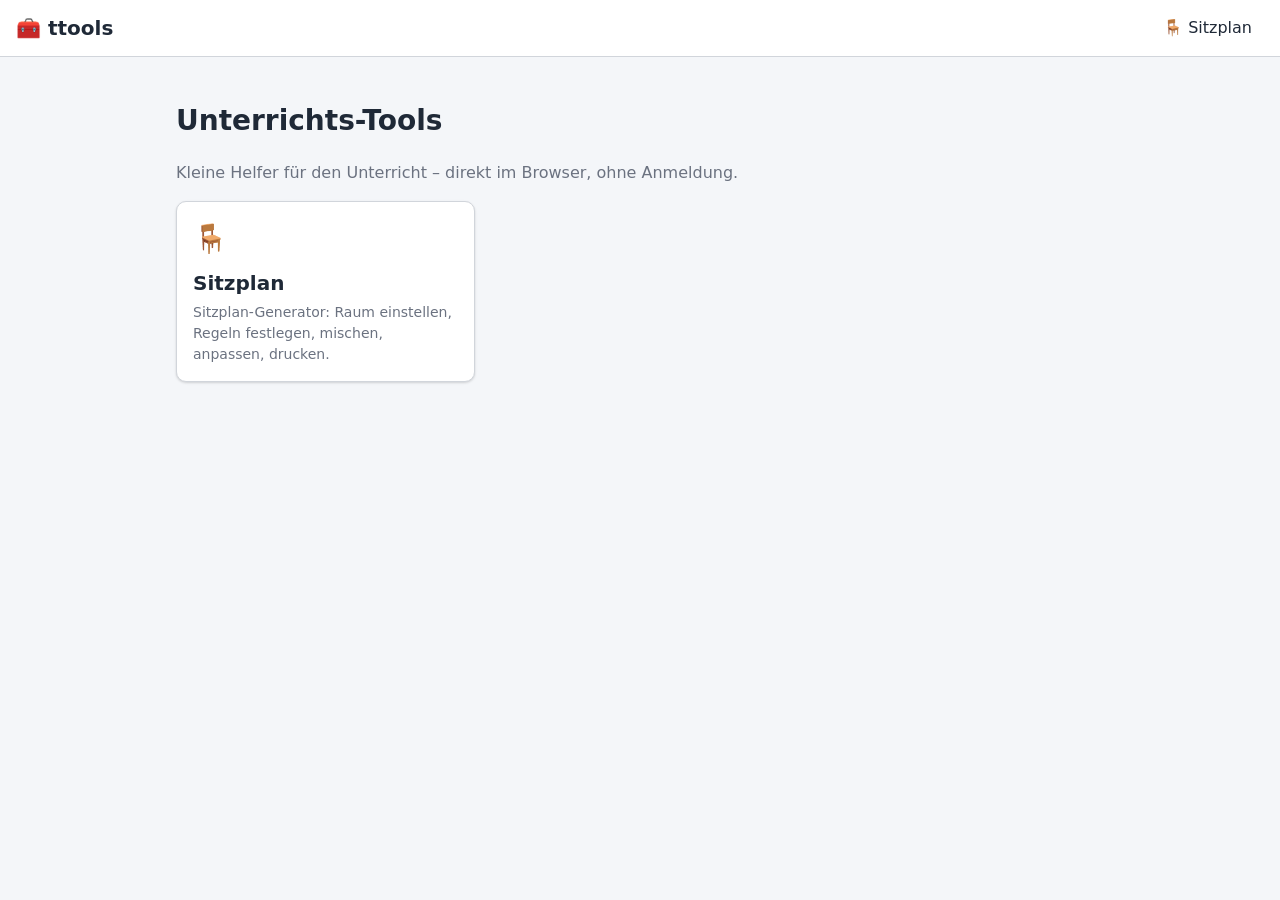
<file: index.html>
<!DOCTYPE html>
<html lang="de">
<head>
  <meta charset="UTF-8">
  <meta name="viewport" content="width=device-width, initial-scale=1.0">
  <title>ttools – Unterrichts-Tools</title>
  <link rel="stylesheet" href="shared/styles.css">
</head>
<body>
  <main>
    <h1>Unterrichts-Tools</h1>
    <p class="muted">Kleine Helfer für den Unterricht – direkt im Browser, ohne Anmeldung.</p>
    <div id="tool-grid"></div>
  </main>

  <script src="tools.js"></script>
  <script src="shared/nav.js"></script>
  <script>
    (function () {
      const container = document.getElementById("tool-grid");
      const tools = Array.isArray(window.TOOLS) ? window.TOOLS : [];

      if (!tools.length) {
        const empty = document.createElement("p");
        empty.className = "muted";
        empty.textContent = "Noch keine Tools – die ersten sind in Arbeit.";
        container.appendChild(empty);
        return;
      }

      const grid = document.createElement("div");
      grid.className = "card-grid";

      tools.forEach(function (tool) {
        const card = document.createElement("a");
        card.className = "card";
        card.href = tool.href;

        const icon = document.createElement("div");
        icon.className = "card__icon";
        icon.textContent = tool.icon || "🔧";

        const title = document.createElement("h2");
        title.className = "card__title";
        title.textContent = tool.title;

        const desc = document.createElement("p");
        desc.className = "card__desc";
        desc.textContent = tool.desc || "";

        card.appendChild(icon);
        card.appendChild(title);
        card.appendChild(desc);
        grid.appendChild(card);
      });

      container.appendChild(grid);
    })();
  </script>
</body>
</html>
</file>
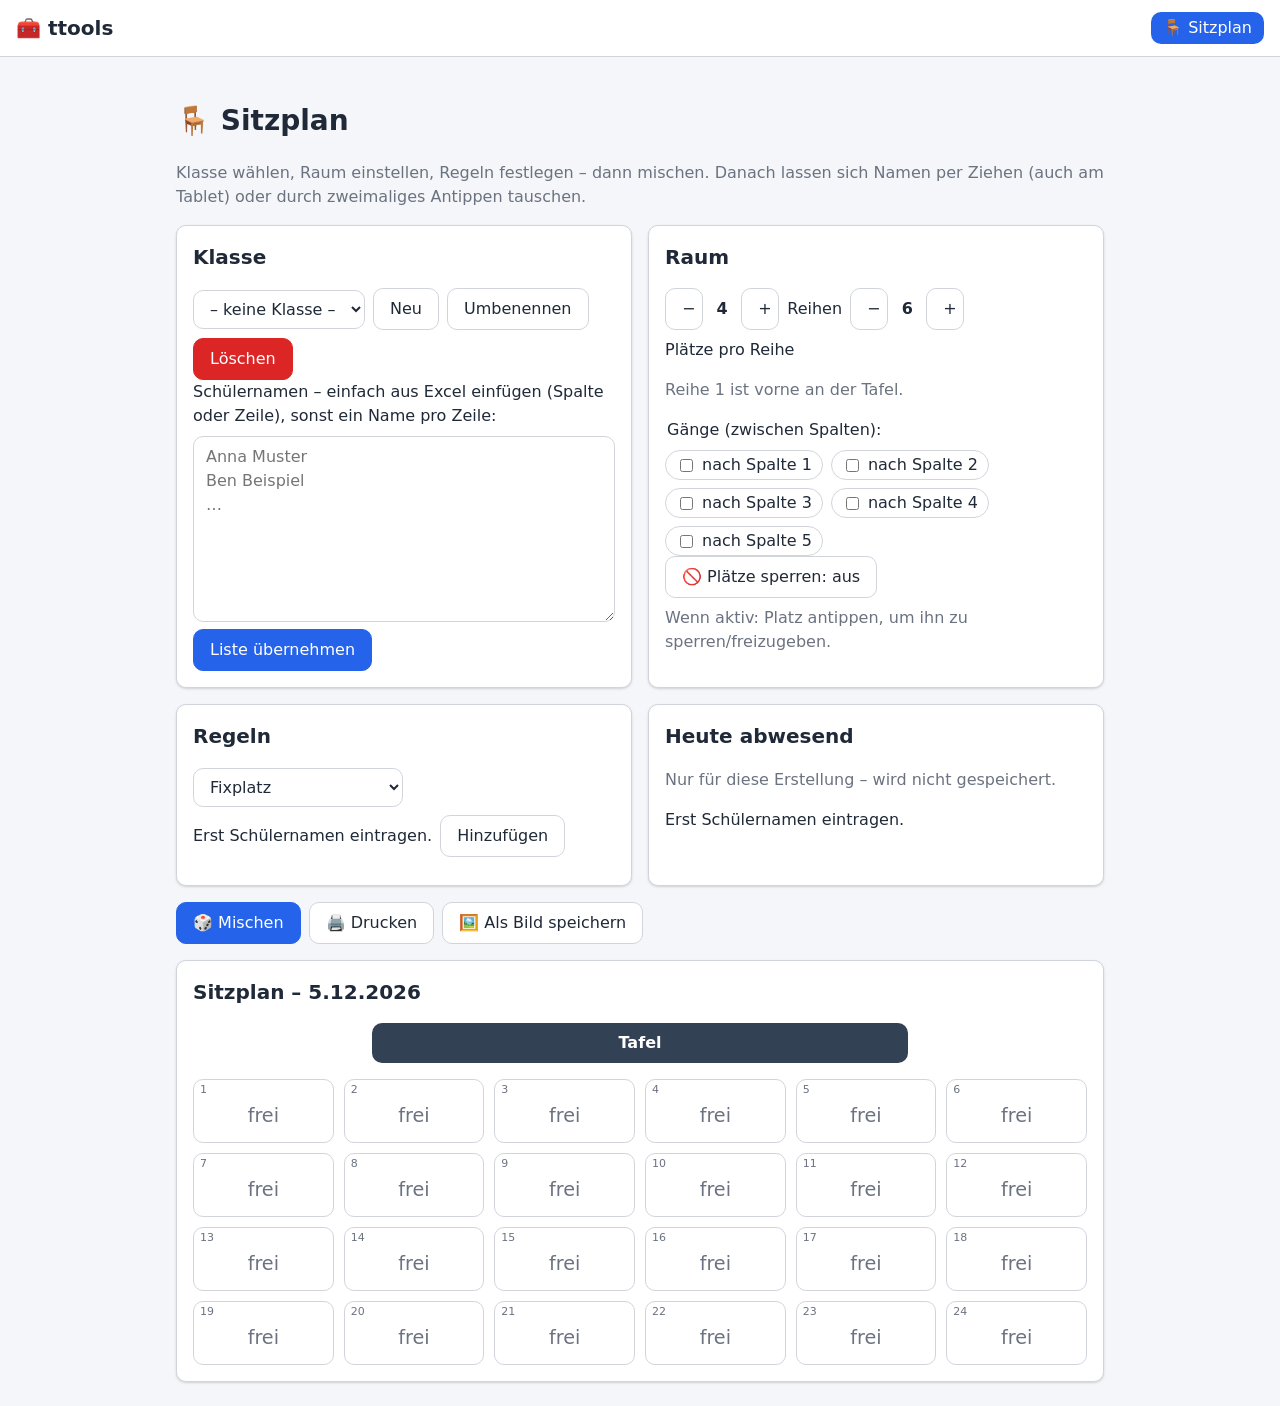
<file: tools/sitzplan.html>
<!DOCTYPE html>
<html lang="de">
<head>
  <meta charset="UTF-8">
  <meta name="viewport" content="width=device-width, initial-scale=1.0">
  <title>Sitzplan – ttools</title>
  <link rel="stylesheet" href="../shared/styles.css">
  <style>
    /* ===== Layout der Bedienbereiche ===== */
    .controls {
      display: grid;
      grid-template-columns: repeat(auto-fit, minmax(320px, 1fr));
      gap: var(--space-4);
      margin-bottom: var(--space-4);
    }
    .card h2 { margin-top: 0; font-size: var(--font-size-lg); }
    .row { display: flex; flex-wrap: wrap; gap: var(--space-2); align-items: center; }
    .row + .row, .card label, .card textarea, .card .chips { margin-top: var(--space-2); }
    textarea { width: 100%; resize: vertical; }
    .stepper { display: inline-flex; align-items: center; gap: var(--space-2); }
    .stepper button { width: 38px; }
    .stepper output { min-width: 2ch; text-align: center; font-weight: 600; }
    .chips { display: flex; flex-wrap: wrap; gap: var(--space-2); }
    .chips label {
      border: 1px solid var(--color-border); border-radius: 999px;
      padding: 2px 10px; display: inline-flex; gap: 6px; align-items: center;
      background: var(--color-surface); cursor: pointer; margin-top: 0;
    }
    .rule-list { list-style: none; padding: 0; margin: var(--space-3) 0 0; }
    .rule-list li {
      display: flex; justify-content: space-between; gap: var(--space-2);
      align-items: center; padding: var(--space-2) 0;
      border-bottom: 1px dashed var(--color-border);
    }
    .actions { display: flex; flex-wrap: wrap; gap: var(--space-2); align-items: center; }

    /* ===== Hinweise ===== */
    .notice { padding: var(--space-3); border-radius: var(--radius); margin-bottom: var(--space-2); }
    .notice p { margin: var(--space-1) 0; }
    .notice--error { background: #fdecea; border: 1px solid var(--color-danger); }
    .notice--warn { background: #fff8e1; border: 1px solid #b45309; }
    .notice--info { background: #eff6ff; border: 1px solid var(--color-primary); }

    /* ===== Sitzplan ===== */
    .board-card { overflow-x: auto; }
    .tafel {
      background: #334155; color: #fff; text-align: center; font-weight: 600;
      padding: var(--space-2); border-radius: var(--radius);
      max-width: 60%; margin: 0 auto var(--space-4);
    }
    #seat-grid { display: grid; gap: 10px; }
    .seat {
      position: relative; min-height: 64px; padding: 14px 4px 4px;
      border: 1px solid var(--color-border); border-radius: var(--radius);
      background: var(--color-surface); font: inherit; color: inherit;
      display: flex; align-items: center; justify-content: center;
      touch-action: none; cursor: grab;
    }
    .seat__nr {
      position: absolute; top: 2px; left: 6px;
      font-size: 11px; color: var(--color-muted);
    }
    .seat__name {
      font-weight: 700; text-align: center; word-break: break-word;
      font-size: clamp(0.85rem, 1.8vw, 1.2rem);
    }
    .seat--empty { cursor: default; }
    .seat--empty .seat__name { color: var(--color-muted); font-weight: 400; }
    .seat--locked {
      cursor: not-allowed; color: var(--color-muted);
      background: repeating-linear-gradient(45deg, #ececec, #ececec 6px, #f8f8f8 6px, #f8f8f8 12px);
    }
    .seat--absent .seat__name { text-decoration: line-through; color: var(--color-muted); }
    .seat--selected { outline: 3px solid var(--color-primary); outline-offset: 1px; }
    .seat--over { outline: 3px dashed var(--color-primary); outline-offset: 1px; }
    .seat--invalid { outline: 3px solid var(--color-danger); outline-offset: 1px; }
    .seat--dragging { opacity: 0.4; }
    .ghost {
      position: fixed; z-index: 99; pointer-events: none;
      transform: translate(-50%, -120%);
      background: var(--color-primary); color: var(--color-primary-contrast);
      padding: 6px 12px; border-radius: var(--radius); font-weight: 700;
      box-shadow: var(--shadow); white-space: nowrap;
    }
    .lock-on { background: var(--color-danger); border-color: var(--color-danger); color: #fff; }

    :focus-visible { outline: 3px solid var(--color-primary); outline-offset: 2px; }
    @media (prefers-reduced-motion: no-preference) {
      .seat { transition: outline-color 0.15s, background-color 0.15s; }
    }

    /* ===== Druck: nur den Plan ausgeben ===== */
    @page { size: landscape; margin: 12mm; }
    @media print {
      .site-header, .no-print { display: none !important; }
      body { background: #fff; }
      main { max-width: none; padding: 0; }
      .board-card { border: none; box-shadow: none; padding: 0; }
      .seat { border: 1.5px solid #555; -webkit-print-color-adjust: exact; print-color-adjust: exact; }
    }
  </style>
</head>
<body>
  <main>
    <h1 class="no-print">🪑 Sitzplan</h1>
    <p class="muted no-print">Klasse wählen, Raum einstellen, Regeln festlegen – dann mischen.
      Danach lassen sich Namen per Ziehen (auch am Tablet) oder durch zweimaliges Antippen tauschen.</p>

    <div class="controls no-print">
      <section class="card">
        <h2>Klasse</h2>
        <div class="row">
          <select id="class-select" aria-label="Klasse wählen"></select>
          <button class="btn" id="class-new">Neu</button>
          <button class="btn" id="class-rename">Umbenennen</button>
          <button class="btn btn-danger" id="class-delete">Löschen</button>
        </div>
        <label for="students-input">Schülernamen – einfach aus Excel einfügen (Spalte oder Zeile), sonst ein Name pro Zeile:</label>
        <textarea id="students-input" rows="7" placeholder="Anna Muster&#10;Ben Beispiel&#10;…"></textarea>
        <div class="row">
          <button class="btn btn-primary" id="students-save">Liste übernehmen</button>
          <span id="students-count" class="muted"></span>
        </div>
      </section>

      <section class="card">
        <h2>Raum</h2>
        <div class="row">
          <span class="stepper" aria-label="Reihen">
            <button class="btn" id="rows-minus" aria-label="Reihe entfernen">−</button>
            <output id="rows-out"></output>
            <button class="btn" id="rows-plus" aria-label="Reihe hinzufügen">+</button>
          </span>
          Reihen
          <span class="stepper" aria-label="Plätze pro Reihe">
            <button class="btn" id="cols-minus" aria-label="Platz entfernen">−</button>
            <output id="cols-out"></output>
            <button class="btn" id="cols-plus" aria-label="Platz hinzufügen">+</button>
          </span>
          Plätze pro Reihe
        </div>
        <p class="muted">Reihe 1 ist vorne an der Tafel.</p>
        <fieldset style="border:none;padding:0;margin:0;">
          <legend>Gänge (zwischen Spalten):</legend>
          <div class="chips" id="aisle-list"></div>
        </fieldset>
        <div class="row">
          <button class="btn" id="lock-toggle" aria-pressed="false">🚫 Plätze sperren: aus</button>
          <span class="muted">Wenn aktiv: Platz antippen, um ihn zu sperren/freizugeben.</span>
        </div>
      </section>

      <section class="card">
        <h2>Regeln</h2>
        <div class="row">
          <select id="rule-type" aria-label="Regeltyp">
            <option value="fix">Fixplatz</option>
            <option value="neben">Nebeneinander</option>
            <option value="getrennt">Getrennt</option>
            <option value="erstereihe">Erste Reihe</option>
            <option value="gruppe">Gruppe auseinander</option>
          </select>
          <span id="rule-fields" class="row" style="margin-top:0;"></span>
          <button class="btn" id="rule-add">Hinzufügen</button>
        </div>
        <ul class="rule-list" id="rule-list"></ul>
      </section>

      <section class="card">
        <h2>Heute abwesend</h2>
        <p class="muted">Nur für diese Erstellung – wird nicht gespeichert.</p>
        <div class="chips" id="absent-list"></div>
      </section>
    </div>

    <div class="actions no-print" style="margin-bottom: var(--space-4);">
      <button class="btn btn-primary" id="btn-shuffle">🎲 Mischen</button>
      <button class="btn" id="btn-print">🖨️ Drucken</button>
      <button class="btn" id="btn-png">🖼️ Als Bild speichern</button>
    </div>

    <div id="notices" class="no-print" aria-live="polite"></div>

    <section class="card board-card">
      <h2 id="plan-title">Sitzplan</h2>
      <div class="tafel">Tafel</div>
      <div id="seat-grid"></div>
    </section>
  </main>

  <script src="../tools.js"></script>
  <script src="../shared/nav.js"></script>
  <script src="../shared/classes.js"></script>
  <script>
    // ======================================================================
    // Logik – DOM-frei, damit sie in Node getestet werden kann.
    // ======================================================================
    globalThis.Sitzplan = (function () {
      function seatPos(nr, layout) {
        const row = Math.ceil(nr / layout.cols);
        return { row: row, col: nr - (row - 1) * layout.cols };
      }

      function buildSeats(layout) {
        const seats = [];
        for (let row = 1; row <= layout.rows; row++) {
          for (let col = 1; col <= layout.cols; col++) {
            const nr = (row - 1) * layout.cols + col;
            seats.push({ nr: nr, row: row, col: col, locked: layout.locked.indexOf(nr) !== -1 });
          }
        }
        return seats;
      }

      // Nebeneinander = gleiche Reihe, Nachbarspalte, kein Gang dazwischen.
      function areAdjacent(nrA, nrB, layout) {
        const a = seatPos(nrA, layout);
        const b = seatPos(nrB, layout);
        if (a.row !== b.row || Math.abs(a.col - b.col) !== 1) return false;
        return layout.aisles.indexOf(Math.min(a.col, b.col)) === -1;
      }

      function distance(nrA, nrB, layout) {
        const a = seatPos(nrA, layout);
        const b = seatPos(nrB, layout);
        return Math.abs(a.row - b.row) + Math.abs(a.col - b.col);
      }

      // Gangfreier Spaltenabschnitt, in dem die Spalte liegt: [start, end]
      function segmentOf(col, layout) {
        let start = 1;
        let end = layout.cols;
        layout.aisles.forEach(function (a) {
          if (a < col && a + 1 > start) start = a + 1;
          if (a >= col && a < end) end = a;
        });
        return { start: start, end: end };
      }

      // Robustes Parsen eingefügter Namen (z. B. Copy-Paste aus Excel):
      // Zeilen/Tabs zuerst, sonst Semikolons, sonst Kommas. Trimmt und dedupliziert.
      function parseNames(text) {
        let parts;
        if (/[\r\n\t]/.test(text)) parts = text.split(/[\r\n\t]+/);
        else if (text.indexOf(";") !== -1) parts = text.split(";");
        else parts = text.split(",");
        const seen = {};
        const out = [];
        parts.forEach(function (p) {
          const t = p.replace(/\s+/g, " ").trim();
          if (t && !seen[t]) { seen[t] = true; out.push(t); }
        });
        return out;
      }

      function ruleText(r) {
        if (r.type === "fix") return r.student + " sitzt fest auf Platz " + r.seat;
        if (r.type === "neben") return r.a + " sitzt neben " + r.b;
        if (r.type === "getrennt") return r.a + " und " + r.b + " sitzen nicht nebeneinander";
        if (r.type === "erstereihe") return r.student + " sitzt in Reihe 1";
        if (r.type === "gruppe") return "Gruppe auseinander: " + r.members.join(", ");
        return "";
      }

      function ruleStudents(r) {
        if (r.type === "fix" || r.type === "erstereihe") return [r.student];
        if (r.type === "neben" || r.type === "getrennt") return [r.a, r.b];
        if (r.type === "gruppe") return r.members.slice();
        return [];
      }

      // Nur Regeln behalten, deren Beteiligte alle mitmischen (anwesend).
      function effectiveRules(rules, present) {
        const has = function (n) { return present.indexOf(n) !== -1; };
        const out = [];
        rules.forEach(function (r) {
          if (r.type === "gruppe") {
            const members = r.members.filter(has);
            if (members.length >= 2) out.push({ id: r.id, type: "gruppe", members: members });
          } else if (ruleStudents(r).every(has)) {
            out.push(r);
          }
        });
        return out;
      }

      function shuffle(arr) {
        for (let i = arr.length - 1; i > 0; i--) {
          const j = Math.floor(Math.random() * (i + 1));
          const t = arr[i]; arr[i] = arr[j]; arr[j] = t;
        }
        return arr;
      }

      function pairKey(a, b) { return a < b ? a + " " + b : b + " " + a; }

      // Nebeneinander-Regeln zu Ketten verbinden ("A neben B", "B neben C" → A-B-C).
      // Unmögliche Komponenten (Verzweigung/Kreis) werden hier weggelassen –
      // checkConflicts meldet sie als Fehler.
      function buildChains(nebenRules) {
        const adj = {};
        nebenRules.forEach(function (r) {
          (adj[r.a] = adj[r.a] || []).push(r.b);
          (adj[r.b] = adj[r.b] || []).push(r.a);
        });
        const visited = {};
        const chains = [];
        Object.keys(adj).forEach(function (start) {
          if (visited[start]) return;
          const comp = [];
          const stack = [start];
          while (stack.length) {
            const n = stack.pop();
            if (visited[n]) continue;
            visited[n] = true;
            comp.push(n);
            adj[n].forEach(function (m) { if (!visited[m]) stack.push(m); });
          }
          if (comp.some(function (n) { return adj[n].length > 2; })) return;
          const edges = comp.reduce(function (s, n) { return s + adj[n].length; }, 0) / 2;
          if (edges >= comp.length) return; // Kreis
          let cur = comp.find(function (n) { return adj[n].length === 1; }) || comp[0];
          let prev = null;
          const chain = [cur];
          while (chain.length < comp.length) {
            const next = adj[cur].find(function (m) { return m !== prev; });
            if (!next) break;
            chain.push(next);
            prev = cur;
            cur = next;
          }
          chains.push(chain);
        });
        return chains;
      }

      // Widersprüche/Unerfüllbares VOR dem Mischen erkennen.
      // students = ganze Klasse, present = heute mitmischende Namen.
      function checkConflicts(rules, students, layout, present) {
        present = present || students;
        const errors = [];
        const hints = [];
        const maxNr = layout.rows * layout.cols;
        const seats = buildSeats(layout);
        const lockedSet = {};
        layout.locked.forEach(function (nr) { lockedSet[nr] = true; });

        // Regeln mit unbekannten Namen → Hinweis, Regel wird ignoriert
        rules.forEach(function (r) {
          const missing = ruleStudents(r).filter(function (n) { return students.indexOf(n) === -1; });
          if (missing.length) {
            hints.push("Regel „" + ruleText(r) + "“ wird ignoriert: " +
              missing.join(", ") + " ist nicht (mehr) in der Klasse.");
          }
        });

        const eff = effectiveRules(rules, present);
        const fixRules = eff.filter(function (r) { return r.type === "fix"; });
        const nebenRules = eff.filter(function (r) { return r.type === "neben"; });
        const getrenntRules = eff.filter(function (r) { return r.type === "getrennt"; });
        const erstRules = eff.filter(function (r) { return r.type === "erstereihe"; });

        // neben + getrennt für dasselbe Paar
        const nebenKeys = {};
        nebenRules.forEach(function (r) { nebenKeys[pairKey(r.a, r.b)] = true; });
        getrenntRules.forEach(function (r) {
          if (nebenKeys[pairKey(r.a, r.b)]) {
            errors.push("Widerspruch: „" + r.a + " neben " + r.b +
              "“ und „" + r.a + " getrennt von " + r.b + "“ zugleich.");
          }
        });

        // Fixplätze: doppelt belegt, doppelt vergeben, ungültig, gesperrt
        const fixSeatByStudent = {};
        const fixStudentBySeat = {};
        fixRules.forEach(function (r) {
          if (r.seat < 1 || r.seat > maxNr) {
            errors.push("Fixplatz " + r.seat + " (" + r.student + ") existiert nicht – das Raster hat nur " + maxNr + " Plätze.");
            return;
          }
          if (lockedSet[r.seat]) {
            errors.push("Fixplatz " + r.seat + " (" + r.student + ") ist gesperrt.");
            return;
          }
          if (fixSeatByStudent[r.student] !== undefined && fixSeatByStudent[r.student] !== r.seat) {
            errors.push(r.student + " hat zwei verschiedene Fixplätze (" + fixSeatByStudent[r.student] + " und " + r.seat + ").");
            return;
          }
          if (fixStudentBySeat[r.seat] && fixStudentBySeat[r.seat] !== r.student) {
            errors.push("Platz " + r.seat + " ist doppelt fix vergeben (" + fixStudentBySeat[r.seat] + " und " + r.student + ").");
            return;
          }
          fixSeatByStudent[r.student] = r.seat;
          fixStudentBySeat[r.seat] = r.student;
        });

        // Erste Reihe: Widerspruch zu Fixplatz + Kapazität
        let erstNeedingSeat = 0;
        erstRules.forEach(function (r) {
          const fixSeat = fixSeatByStudent[r.student];
          if (fixSeat !== undefined) {
            if (seatPos(fixSeat, layout).row !== 1) {
              errors.push(r.student + " soll in Reihe 1 sitzen, hat aber Fixplatz " + fixSeat +
                " (Reihe " + seatPos(fixSeat, layout).row + ").");
            }
          } else {
            erstNeedingSeat++;
          }
        });
        const row1Free = seats.filter(function (s) {
          return s.row === 1 && !s.locked && !fixStudentBySeat[s.nr];
        }).length;
        if (erstNeedingSeat > row1Free) {
          errors.push(erstNeedingSeat + " Personen sollen in Reihe 1 sitzen, dort sind aber nur " +
            row1Free + " Plätze frei.");
        }

        // Nebeneinander: Verzweigung, Kreis, Kettenlänge, Fixplatz-Anker
        const adj = {};
        nebenRules.forEach(function (r) {
          (adj[r.a] = adj[r.a] || []).push(r.b);
          (adj[r.b] = adj[r.b] || []).push(r.a);
        });
        Object.keys(adj).forEach(function (n) {
          if (adj[n].length > 2) {
            errors.push(n + " müsste neben mehr als zwei Personen gleichzeitig sitzen – unmöglich.");
          }
        });
        const chains = buildChains(nebenRules);
        let maxRun = 0;
        for (let row = 1; row <= layout.rows; row++) {
          let run = 0;
          for (let col = 1; col <= layout.cols; col++) {
            const nr = (row - 1) * layout.cols + col;
            run = lockedSet[nr] ? 0 : run + 1;
            if (run > maxRun) maxRun = run;
            if (layout.aisles.indexOf(col) !== -1) run = 0;
          }
        }
        chains.forEach(function (chain) {
          if (chain.length > maxRun) {
            errors.push("Die Nebeneinander-Kette " + chain.join(" – ") + " (" + chain.length +
              " Personen) passt in keinen zusammenhängenden Block (längster freier Block: " + maxRun + " Plätze).");
          }
        });
        nebenRules.forEach(function (r) {
          const sa = fixSeatByStudent[r.a];
          const sb = fixSeatByStudent[r.b];
          if (sa !== undefined && sb !== undefined && !areAdjacent(sa, sb, layout)) {
            errors.push(r.a + " (Platz " + sa + ") und " + r.b + " (Platz " + sb +
              ") haben Fixplätze, die nicht nebeneinander liegen.");
          } else if (sa !== undefined || sb !== undefined) {
            const anchorSeat = sa !== undefined ? sa : sb;
            const partner = sa !== undefined ? r.b : r.a;
            const p = seatPos(anchorSeat, layout);
            const neighbours = [];
            [p.col - 1, p.col + 1].forEach(function (col) {
              if (col < 1 || col > layout.cols) return;
              const nr = (p.row - 1) * layout.cols + col;
              if (!areAdjacent(anchorSeat, nr, layout)) return;
              if (lockedSet[nr]) return;
              if (fixStudentBySeat[nr] && fixStudentBySeat[nr] !== partner) return;
              neighbours.push(nr);
            });
            if (!neighbours.length) {
              errors.push("Neben dem Fixplatz " + anchorSeat + " ist kein Platz für " + partner +
                " frei (gesperrt, Gang oder anderweitig fix vergeben).");
            }
          }
        });

        // Kapazität: blockiert nicht, wird nur gemeldet
        const freeSeats = seats.filter(function (s) { return !s.locked; }).length;
        if (present.length > freeSeats) {
          hints.push(present.length + " Personen, aber nur " + freeSeats + " belegbare Plätze – " +
            (present.length - freeSeats) + " bleiben unverteilt.");
        }

        return { errors: errors, hints: hints };
      }

      // Zufällige Verteilung über viele Versuche; Fixplätze/Reihe 1 zuerst,
      // dann Nebeneinander-Blöcke, dann Rest. Bestes Ergebnis gewinnt.
      function solve(present, rules, layout) {
        const seats = buildSeats(layout);
        const freeNrs = seats.filter(function (s) { return !s.locked; }).map(function (s) { return s.nr; });
        const eff = effectiveRules(rules, present);
        const fixRules = eff.filter(function (r) { return r.type === "fix"; })
          .filter(function (r) { return r.seat >= 1 && r.seat <= layout.rows * layout.cols && layout.locked.indexOf(r.seat) === -1; });
        const erstRules = eff.filter(function (r) { return r.type === "erstereihe"; });
        const nebenRules = eff.filter(function (r) { return r.type === "neben"; });
        const getrenntRules = eff.filter(function (r) { return r.type === "getrennt"; });
        const gruppen = eff.filter(function (r) { return r.type === "gruppe"; });
        const chains = buildChains(nebenRules);

        function score(taken) {
          const pos = {};
          Object.keys(taken).forEach(function (nr) { pos[taken[nr]] = +nr; });
          const violations = [];
          nebenRules.forEach(function (r) {
            if (pos[r.a] === undefined || pos[r.b] === undefined) {
              violations.push("„" + ruleText(r) + "“ – mindestens eine Person konnte nicht gesetzt werden.");
            } else if (!areAdjacent(pos[r.a], pos[r.b], layout)) {
              violations.push("„" + ruleText(r) + "“ nicht erfüllt.");
            }
          });
          getrenntRules.forEach(function (r) {
            if (pos[r.a] !== undefined && pos[r.b] !== undefined && areAdjacent(pos[r.a], pos[r.b], layout)) {
              violations.push("„" + ruleText(r) + "“ nicht erfüllt – sie sitzen nebeneinander.");
            }
          });
          erstRules.forEach(function (r) {
            if (pos[r.student] !== undefined && seatPos(pos[r.student], layout).row !== 1) {
              violations.push("„" + ruleText(r) + "“ nicht erfüllt.");
            } else if (pos[r.student] === undefined) {
              violations.push("„" + ruleText(r) + "“ – " + r.student + " konnte nicht gesetzt werden.");
            }
          });
          let spread = 0;
          gruppen.forEach(function (g) {
            const placed = g.members.filter(function (m) { return pos[m] !== undefined; });
            let sum = 0;
            let pairs = 0;
            for (let i = 0; i < placed.length; i++) {
              for (let j = i + 1; j < placed.length; j++) {
                sum += distance(pos[placed[i]], pos[placed[j]], layout);
                pairs++;
              }
            }
            if (pairs) spread += sum / pairs;
          });
          return { total: violations.length * 1000 - spread, violations: violations };
        }

        function placeChain(chain, taken, placed) {
          const anchors = chain.filter(function (n) { return placed[n]; });
          if (anchors.length > 1) return; // zu verzahnt – Rest platziert zufällig, Score regelt
          const orientations = shuffle([1, -1]);
          if (anchors.length === 1) {
            const anchor = anchors[0];
            const anchorNr = +Object.keys(taken).find(function (nr) { return taken[nr] === anchor; });
            const ap = seatPos(anchorNr, layout);
            const seg = segmentOf(ap.col, layout);
            const idx = chain.indexOf(anchor);
            for (let oi = 0; oi < orientations.length; oi++) {
              const dir = orientations[oi];
              let ok = true;
              const slots = [];
              for (let j = 0; j < chain.length; j++) {
                if (j === idx) continue;
                const col = ap.col + dir * (j - idx);
                const nr = (ap.row - 1) * layout.cols + col;
                if (col < seg.start || col > seg.end || layout.locked.indexOf(nr) !== -1 || taken[nr]) { ok = false; break; }
                slots.push({ nr: nr, name: chain[j] });
              }
              if (ok) {
                slots.forEach(function (s) { taken[s.nr] = s.name; placed[s.name] = true; });
                return;
              }
            }
            return;
          }
          // ohne Anker: zufälligen freien, gangfreien Block suchen
          const candidates = [];
          for (let row = 1; row <= layout.rows; row++) {
            for (let col = 1; col + chain.length - 1 <= layout.cols; col++) {
              const seg = segmentOf(col, layout);
              if (col + chain.length - 1 > seg.end) continue;
              const nrs = [];
              let ok = true;
              for (let j = 0; j < chain.length; j++) {
                const nr = (row - 1) * layout.cols + col + j;
                if (layout.locked.indexOf(nr) !== -1 || taken[nr]) { ok = false; break; }
                nrs.push(nr);
              }
              if (ok) candidates.push(nrs);
            }
          }
          if (!candidates.length) return;
          const slot = candidates[Math.floor(Math.random() * candidates.length)];
          const ordered = Math.random() < 0.5 ? chain.slice() : chain.slice().reverse();
          ordered.forEach(function (name, j) { taken[slot[j]] = name; placed[name] = true; });
        }

        function attempt() {
          const taken = {};
          const placed = {};
          fixRules.forEach(function (r) {
            if (!placed[r.student] && !taken[r.seat]) { taken[r.seat] = r.student; placed[r.student] = true; }
          });
          const row1Free = shuffle(seats.filter(function (s) {
            return s.row === 1 && !s.locked && !taken[s.nr];
          }).map(function (s) { return s.nr; }));
          erstRules.forEach(function (r) {
            if (placed[r.student]) return;
            const nr = row1Free.pop();
            if (nr !== undefined) { taken[nr] = r.student; placed[r.student] = true; }
          });
          chains.forEach(function (chain) { placeChain(chain, taken, placed); });
          const rest = shuffle(present.filter(function (n) { return !placed[n]; }));
          const restSeats = shuffle(freeNrs.filter(function (nr) { return !taken[nr]; }));
          rest.forEach(function (n) {
            const nr = restSeats.pop();
            if (nr !== undefined) { taken[nr] = n; placed[n] = true; }
          });
          return taken;
        }

        // Lokale Verbesserung: zufällige Tausche behalten, wenn der Score besser wird.
        function improve(taken) {
          const fixedSeats = {};
          fixRules.forEach(function (r) { fixedSeats[r.seat] = true; });
          const movable = freeNrs.filter(function (nr) { return !fixedSeats[nr]; });
          if (movable.length < 2) return taken;
          let bestScore = score(taken).total;
          for (let i = 0; i < 200; i++) {
            const a = movable[Math.floor(Math.random() * movable.length)];
            const b = movable[Math.floor(Math.random() * movable.length)];
            if (a === b || (!taken[a] && !taken[b])) continue;
            const ta = taken[a];
            const tb = taken[b];
            if (tb === undefined) delete taken[a]; else taken[a] = tb;
            if (ta === undefined) delete taken[b]; else taken[b] = ta;
            const s = score(taken).total;
            if (s < bestScore) {
              bestScore = s;
            } else { // zurücktauschen
              if (ta === undefined) delete taken[a]; else taken[a] = ta;
              if (tb === undefined) delete taken[b]; else taken[b] = tb;
            }
          }
          return taken;
        }

        const deadline = Date.now() + 250;
        let best = null;
        const perfectPossible = gruppen.length === 0;
        for (let i = 0; i < 2000; i++) {
          if (i >= 200 && Date.now() > deadline) break;
          const taken = improve(attempt());
          const sc = score(taken);
          if (!best || sc.total < best.sc.total) best = { taken: taken, sc: sc };
          if (perfectPossible && best.sc.violations.length === 0) break;
        }

        const placedNames = {};
        Object.keys(best.taken).forEach(function (nr) { placedNames[best.taken[nr]] = true; });
        const unseated = present.filter(function (n) { return !placedNames[n]; });
        return { plan: best.taken, violations: best.sc.violations, unseated: unseated };
      }

      return {
        seatPos: seatPos,
        buildSeats: buildSeats,
        areAdjacent: areAdjacent,
        distance: distance,
        segmentOf: segmentOf,
        parseNames: parseNames,
        ruleText: ruleText,
        ruleStudents: ruleStudents,
        effectiveRules: effectiveRules,
        checkConflicts: checkConflicts,
        solve: solve,
      };
    })();

    // ======================================================================
    // UI – läuft nur im Browser.
    // ======================================================================
    (function () {
      if (typeof document === "undefined" || !document.getElementById("seat-grid")) return;

      const S = globalThis.Sitzplan;
      const $ = function (sel) { return document.querySelector(sel); };
      const DEFAULT_LAYOUT = function () { return { rows: 4, cols: 6, aisles: [], locked: [] }; };

      // --- Tool-eigener Speicher (pro Klasse), try/catch wie ClassStore ---
      const Store = {
        KEY: "ttools.sitzplan",
        cache: null,
        all: function () {
          if (this.cache) return this.cache;
          this.cache = {};
          try {
            const raw = localStorage.getItem(this.KEY);
            if (raw) this.cache = JSON.parse(raw) || {};
          } catch (e) { /* In-Memory weiter */ }
          return this.cache;
        },
        forClass: function (id) {
          const all = this.all();
          if (!all[id]) all[id] = { layout: DEFAULT_LAYOUT(), rules: [], lastPlan: null };
          return all[id];
        },
        removeClass: function (id) { delete this.all()[id]; this.save(); },
        save: function () {
          try { localStorage.setItem(this.KEY, JSON.stringify(this.all())); } catch (e) { /* egal */ }
        },
      };

      function makeId() {
        try { if (crypto && crypto.randomUUID) return crypto.randomUUID(); } catch (e) { /* unten */ }
        return "id-" + Math.random().toString(36).slice(2);
      }

      // --- Zustand ---
      let cls = null;        // aktive Klasse (aus ClassStore)
      let data = null;       // Store.forClass(cls.id)
      let plan = {};         // Platznummer -> Name
      const absent = {};     // Name -> true (nur Sitzung)
      let lockMode = false;
      let selectedSeat = null;
      let suppressClick = false;

      function layout() { return data ? data.layout : DEFAULT_LAYOUT(); }
      function students() { return cls ? cls.students : []; }
      function presentStudents() { return students().filter(function (n) { return !absent[n]; }); }

      function savePlan() {
        if (data) { data.lastPlan = plan; Store.save(); }
      }

      // --- Klasse ---
      function setClass(c) {
        cls = c;
        data = c ? Store.forClass(c.id) : null;
        plan = (data && data.lastPlan) ? data.lastPlan : {};
        Object.keys(absent).forEach(function (k) { delete absent[k]; });
        selectedSeat = null;
        if (c) ClassStore.setActiveClass(c.id);
        renderAll();
      }

      function renderClassSelect() {
        const sel = $("#class-select");
        sel.innerHTML = "";
        const classes = ClassStore.getClasses();
        if (!classes.length) {
          const opt = document.createElement("option");
          opt.textContent = "– keine Klasse –";
          sel.appendChild(opt);
        }
        classes.forEach(function (c) {
          const opt = document.createElement("option");
          opt.value = c.id;
          opt.textContent = c.name;
          if (cls && c.id === cls.id) opt.selected = true;
          sel.appendChild(opt);
        });
        $("#students-input").value = students().join("\n");
        $("#students-count").textContent = students().length ? students().length + " Namen" : "";
      }

      // --- Raum ---
      function pruneAfterLayoutChange() {
        const l = layout();
        const maxNr = l.rows * l.cols;
        l.aisles = l.aisles.filter(function (a) { return a >= 1 && a < l.cols; });
        l.locked = l.locked.filter(function (nr) { return nr >= 1 && nr <= maxNr; });
        Object.keys(plan).forEach(function (nr) { if (+nr > maxNr) delete plan[nr]; });
      }

      function renderRoom() {
        const l = layout();
        $("#rows-out").textContent = l.rows;
        $("#cols-out").textContent = l.cols;
        const box = $("#aisle-list");
        box.innerHTML = "";
        for (let c = 1; c < l.cols; c++) {
          const label = document.createElement("label");
          const cb = document.createElement("input");
          cb.type = "checkbox";
          cb.checked = l.aisles.indexOf(c) !== -1;
          cb.addEventListener("change", (function (col) {
            return function () {
              const i = l.aisles.indexOf(col);
              if (i === -1) l.aisles.push(col); else l.aisles.splice(i, 1);
              l.aisles.sort(function (a, b) { return a - b; });
              Store.save();
              renderBoard();
            };
          })(c));
          label.appendChild(cb);
          label.appendChild(document.createTextNode("nach Spalte " + c));
          box.appendChild(label);
        }
      }

      function stepGrid(key, delta, min, max) {
        const l = layout();
        l[key] = Math.min(max, Math.max(min, l[key] + delta));
        pruneAfterLayoutChange();
        Store.save();
        savePlan();
        renderRoom();
        renderBoard();
      }

      // --- Regeln ---
      function studentSelect(id) {
        const sel = document.createElement("select");
        sel.id = id;
        students().forEach(function (n) {
          const opt = document.createElement("option");
          opt.value = n;
          opt.textContent = n;
          sel.appendChild(opt);
        });
        return sel;
      }

      function renderRuleFields() {
        const type = $("#rule-type").value;
        const box = $("#rule-fields");
        box.innerHTML = "";
        if (!students().length) {
          box.appendChild(document.createTextNode("Erst Schülernamen eintragen."));
          return;
        }
        if (type === "fix") {
          box.appendChild(studentSelect("rule-a"));
          box.appendChild(document.createTextNode(" auf Platz "));
          const nr = document.createElement("input");
          nr.type = "number";
          nr.id = "rule-seat";
          nr.min = 1;
          nr.max = layout().rows * layout().cols;
          nr.value = 1;
          nr.style.width = "5em";
          box.appendChild(nr);
        } else if (type === "neben" || type === "getrennt") {
          box.appendChild(studentSelect("rule-a"));
          box.appendChild(document.createTextNode(type === "neben" ? " neben " : " getrennt von "));
          const b = studentSelect("rule-b");
          if (students().length > 1) b.selectedIndex = 1;
          box.appendChild(b);
        } else if (type === "erstereihe") {
          box.appendChild(studentSelect("rule-a"));
        } else if (type === "gruppe") {
          const chips = document.createElement("span");
          chips.className = "chips";
          chips.id = "rule-members";
          students().forEach(function (n) {
            const label = document.createElement("label");
            const cb = document.createElement("input");
            cb.type = "checkbox";
            cb.value = n;
            label.appendChild(cb);
            label.appendChild(document.createTextNode(n));
            chips.appendChild(label);
          });
          box.appendChild(chips);
        }
      }

      function addRule() {
        if (!data || !students().length) return;
        const type = $("#rule-type").value;
        let rule = null;
        if (type === "fix") {
          rule = { id: makeId(), type: "fix", student: $("#rule-a").value, seat: parseInt($("#rule-seat").value, 10) };
          if (!rule.seat || rule.seat < 1) return notify([], ["Bitte gültige Platznummer angeben."]);
        } else if (type === "neben" || type === "getrennt") {
          const a = $("#rule-a").value;
          const b = $("#rule-b").value;
          if (a === b) return notify([], ["Bitte zwei verschiedene Personen wählen."]);
          rule = { id: makeId(), type: type, a: a, b: b };
        } else if (type === "erstereihe") {
          rule = { id: makeId(), type: "erstereihe", student: $("#rule-a").value };
        } else if (type === "gruppe") {
          const members = Array.prototype.slice.call(document.querySelectorAll("#rule-members input:checked"))
            .map(function (cb) { return cb.value; });
          if (members.length < 2) return notify([], ["Bitte mindestens zwei Personen für eine Gruppe wählen."]);
          rule = { id: makeId(), type: "gruppe", members: members };
        }
        data.rules.push(rule);
        Store.save();
        renderRules();
      }

      function renderRules() {
        const list = $("#rule-list");
        list.innerHTML = "";
        if (!data) return;
        data.rules.forEach(function (r) {
          const li = document.createElement("li");
          const span = document.createElement("span");
          span.textContent = S.ruleText(r);
          const del = document.createElement("button");
          del.className = "btn";
          del.textContent = "✕";
          del.setAttribute("aria-label", "Regel löschen: " + S.ruleText(r));
          del.addEventListener("click", function () {
            data.rules = data.rules.filter(function (x) { return x.id !== r.id; });
            Store.save();
            renderRules();
          });
          li.appendChild(span);
          li.appendChild(del);
          list.appendChild(li);
        });
        if (!data.rules.length) {
          const li = document.createElement("li");
          li.className = "muted";
          li.textContent = "Noch keine Regeln.";
          list.appendChild(li);
        }
      }

      // --- Abwesend ---
      function renderAbsent() {
        const box = $("#absent-list");
        box.innerHTML = "";
        if (!students().length) {
          box.textContent = "Erst Schülernamen eintragen.";
          return;
        }
        students().forEach(function (n) {
          const label = document.createElement("label");
          const cb = document.createElement("input");
          cb.type = "checkbox";
          cb.checked = !!absent[n];
          cb.addEventListener("change", function () {
            if (cb.checked) absent[n] = true; else delete absent[n];
            renderBoard();
          });
          label.appendChild(cb);
          label.appendChild(document.createTextNode(n));
          box.appendChild(label);
        });
      }

      // --- Hinweise ---
      function notify(errors, warns, infos) {
        const box = $("#notices");
        box.innerHTML = "";
        function block(cls, title, msgs) {
          if (!msgs || !msgs.length) return;
          const div = document.createElement("div");
          div.className = "notice " + cls;
          const strong = document.createElement("p");
          strong.innerHTML = "<strong>" + title + "</strong>";
          div.appendChild(strong);
          msgs.forEach(function (m) {
            const p = document.createElement("p");
            p.textContent = m;
            div.appendChild(p);
          });
          box.appendChild(div);
        }
        block("notice--error", "Das passt nicht zusammen – bitte Regeln anpassen:", errors);
        block("notice--warn", "Hinweis:", warns);
        block("notice--info", "Info:", infos);
      }

      // --- Sitzplan ---
      function renderBoard() {
        const l = layout();
        const grid = $("#seat-grid");
        grid.innerHTML = "";
        const cols = [];
        for (let c = 1; c <= l.cols; c++) {
          cols.push("minmax(72px, 1fr)");
          if (l.aisles.indexOf(c) !== -1 && c < l.cols) cols.push("24px");
        }
        grid.style.gridTemplateColumns = cols.join(" ");
        for (let r = 1; r <= l.rows; r++) {
          for (let c = 1; c <= l.cols; c++) {
            const nr = (r - 1) * l.cols + c;
            grid.appendChild(seatEl(nr, l));
            if (l.aisles.indexOf(c) !== -1 && c < l.cols) {
              const sp = document.createElement("div");
              sp.className = "aisle";
              sp.setAttribute("aria-hidden", "true");
              grid.appendChild(sp);
            }
          }
        }
        const today = new Date().toLocaleDateString("de-DE");
        $("#plan-title").textContent = "Sitzplan" + (cls ? " " + cls.name : "") + " – " + today;
      }

      function seatEl(nr, l) {
        const btn = document.createElement("button");
        btn.type = "button";
        btn.className = "seat";
        btn.dataset.nr = nr;
        const locked = l.locked.indexOf(nr) !== -1;
        const name = plan[nr];
        const nrSpan = document.createElement("span");
        nrSpan.className = "seat__nr";
        nrSpan.textContent = nr;
        const nameSpan = document.createElement("span");
        nameSpan.className = "seat__name";
        if (locked) {
          btn.classList.add("seat--locked");
          nameSpan.textContent = "🚫 gesperrt";
          btn.setAttribute("aria-label", "Platz " + nr + ", gesperrt");
        } else if (name) {
          nameSpan.textContent = name;
          if (absent[name]) btn.classList.add("seat--absent");
          btn.setAttribute("aria-label", "Platz " + nr + ", " + name);
        } else {
          btn.classList.add("seat--empty");
          nameSpan.textContent = "frei";
          btn.setAttribute("aria-label", "Platz " + nr + ", frei");
        }
        if (selectedSeat === nr) btn.classList.add("seat--selected");
        btn.appendChild(nrSpan);
        btn.appendChild(nameSpan);
        return btn;
      }

      function flashInvalid(el) {
        el.classList.add("seat--invalid");
        setTimeout(function () { el.classList.remove("seat--invalid"); }, 500);
      }

      function dropOn(targetNr, sourceNr) {
        const l = layout();
        if (targetNr === sourceNr) return;
        if (l.locked.indexOf(targetNr) !== -1) {
          const el = document.querySelector('.seat[data-nr="' + targetNr + '"]');
          if (el) flashInvalid(el);
          return;
        }
        const moving = plan[sourceNr];
        if (!moving) return;
        const other = plan[targetNr];
        if (other) plan[sourceNr] = other; else delete plan[sourceNr];
        plan[targetNr] = moving;
        savePlan();
        renderBoard();
      }

      function toggleLock(nr) {
        const l = layout();
        const i = l.locked.indexOf(nr);
        if (i === -1) {
          l.locked.push(nr);
          delete plan[nr]; // Person verliert den Platz; neu mischen oder ziehen
        } else {
          l.locked.splice(i, 1);
        }
        Store.save();
        savePlan();
        renderBoard();
      }

      function deselect() {
        selectedSeat = null;
        document.querySelectorAll(".seat--selected").forEach(function (el) {
          el.classList.remove("seat--selected");
        });
      }

      // Klick / Tastatur: Sperren-Modus oder Tipp-Tausch (Quelle → Ziel)
      $("#seat-grid").addEventListener("click", function (e) {
        if (suppressClick) { suppressClick = false; return; }
        const seat = e.target.closest(".seat");
        if (!seat) return;
        const nr = +seat.dataset.nr;
        if (lockMode) { toggleLock(nr); return; }
        if (selectedSeat === null) {
          if (plan[nr]) {
            selectedSeat = nr;
            seat.classList.add("seat--selected");
          }
        } else if (selectedSeat === nr) {
          deselect();
        } else {
          const src = selectedSeat;
          deselect();
          dropOn(nr, src);
        }
      });

      // Drag & Drop über Pointer Events (Maus + Touch)
      let drag = null;
      $("#seat-grid").addEventListener("pointerdown", function (e) {
        const seat = e.target.closest(".seat");
        if (!seat || lockMode) return;
        const nr = +seat.dataset.nr;
        if (!plan[nr]) return;
        drag = { nr: nr, seat: seat, startX: e.clientX, startY: e.clientY, moved: false, ghost: null };
        try { seat.setPointerCapture(e.pointerId); } catch (err) { /* egal */ }
      });

      document.addEventListener("pointermove", function (e) {
        if (!drag) return;
        if (!drag.moved) {
          if (Math.hypot(e.clientX - drag.startX, e.clientY - drag.startY) < 8) return;
          drag.moved = true;
          drag.ghost = document.createElement("div");
          drag.ghost.className = "ghost";
          drag.ghost.textContent = plan[drag.nr];
          document.body.appendChild(drag.ghost);
          drag.seat.classList.add("seat--dragging");
        }
        drag.ghost.style.left = e.clientX + "px";
        drag.ghost.style.top = e.clientY + "px";
        document.querySelectorAll(".seat--over").forEach(function (el) { el.classList.remove("seat--over"); });
        const el = document.elementFromPoint(e.clientX, e.clientY);
        const target = el && el.closest(".seat");
        if (target && +target.dataset.nr !== drag.nr &&
            layout().locked.indexOf(+target.dataset.nr) === -1) {
          target.classList.add("seat--over");
        }
      });

      document.addEventListener("pointerup", function (e) {
        if (!drag) return;
        const d = drag;
        drag = null;
        if (d.ghost) d.ghost.remove();
        d.seat.classList.remove("seat--dragging");
        document.querySelectorAll(".seat--over").forEach(function (el) { el.classList.remove("seat--over"); });
        if (!d.moved) return; // war nur ein Klick → Tipp-Tausch übernimmt
        suppressClick = true;
        deselect();
        const el = document.elementFromPoint(e.clientX, e.clientY);
        const target = el && el.closest(".seat");
        if (target) dropOn(+target.dataset.nr, d.nr);
      });

      document.addEventListener("pointercancel", function () {
        if (!drag) return;
        if (drag.ghost) drag.ghost.remove();
        drag.seat.classList.remove("seat--dragging");
        drag = null;
      });

      // --- Mischen ---
      function shufflePlan() {
        if (!cls) return notify(["Bitte zuerst eine Klasse anlegen."], []);
        if (!students().length) return notify(["Die Klasse hat noch keine Schülernamen."], []);
        const present = presentStudents();
        if (!present.length) return notify(["Alle sind als abwesend markiert."], []);
        const result = S.checkConflicts(data.rules, students(), layout(), present);
        if (result.errors.length) { notify(result.errors, result.hints); return; }
        const solved = S.solve(present, data.rules, layout());
        plan = solved.plan;
        savePlan();
        renderBoard();
        const warns = result.hints.slice();
        if (solved.unseated.length) {
          warns.push("Ohne Platz geblieben: " + solved.unseated.join(", "));
        }
        if (solved.violations.length) {
          notify([], warns.concat(["Keine vollständig regelkonforme Anordnung gefunden – beste Lösung wird gezeigt. Nicht erfüllt:"].concat(solved.violations)));
        } else {
          notify([], warns, ["Alle Regeln erfüllt. ✔"]);
        }
      }

      // --- PNG-Export (SVG → Canvas, ohne externe Bibliothek) ---
      function exportPng() {
        const l = layout();
        const seatW = 130, seatH = 72, gap = 10, aisleW = 28, margin = 24, headH = 36, boardH = 28;
        function aislesBefore(col) {
          return l.aisles.filter(function (a) { return a < col; }).length;
        }
        function x(col) { return margin + (col - 1) * (seatW + gap) + aislesBefore(col) * aisleW; }
        function y(row) { return margin + headH + boardH + 16 + (row - 1) * (seatH + gap); }
        const width = x(l.cols) + seatW + margin;
        const height = y(l.rows) + seatH + margin;
        function esc(s) {
          return String(s).replace(/&/g, "&amp;").replace(/</g, "&lt;").replace(/>/g, "&gt;")
            .replace(/"/g, "&quot;").replace(/'/g, "&#39;");
        }
        const today = new Date().toLocaleDateString("de-DE");
        const font = ' font-family="system-ui, sans-serif"';
        let svg = '<svg xmlns="http://www.w3.org/2000/svg" width="' + width + '" height="' + height + '">';
        svg += '<rect width="100%" height="100%" fill="#ffffff"/>';
        svg += '<text x="' + margin + '" y="' + (margin + 18) + '" font-size="20" font-weight="bold"' + font + '>' +
          esc("Sitzplan" + (cls ? " " + cls.name : "") + " – " + today) + "</text>";
        const boardW = (width - 2 * margin) * 0.6;
        svg += '<rect x="' + ((width - boardW) / 2) + '" y="' + (margin + headH) + '" width="' + boardW +
          '" height="' + boardH + '" rx="6" fill="#334155"/>';
        svg += '<text x="' + (width / 2) + '" y="' + (margin + headH + boardH / 2 + 5) +
          '" font-size="14" fill="#ffffff" text-anchor="middle"' + font + ">Tafel</text>";
        for (let row = 1; row <= l.rows; row++) {
          for (let col = 1; col <= l.cols; col++) {
            const nr = (row - 1) * l.cols + col;
            const locked = l.locked.indexOf(nr) !== -1;
            const name = locked ? "" : (plan[nr] || "");
            svg += '<rect x="' + x(col) + '" y="' + y(row) + '" width="' + seatW + '" height="' + seatH +
              '" rx="8" fill="' + (locked ? "#e5e7eb" : "#ffffff") + '" stroke="#94a3b8" stroke-width="1.5"/>';
            svg += '<text x="' + (x(col) + 8) + '" y="' + (y(row) + 16) + '" font-size="11" fill="#6b7280"' + font + '>' + nr + "</text>";
            const label = locked ? "gesperrt" : name;
            if (label) {
              const fs = label.length > 16 ? 12 : label.length > 11 ? 14 : 17;
              svg += '<text x="' + (x(col) + seatW / 2) + '" y="' + (y(row) + seatH / 2 + 6) +
                '" font-size="' + fs + '" font-weight="' + (locked ? "normal" : "bold") +
                '" fill="' + (locked ? "#9ca3af" : "#1f2937") + '" text-anchor="middle"' + font + '>' +
                esc(label) + "</text>";
            }
          }
        }
        svg += "</svg>";

        const img = new Image();
        img.onload = function () {
          const scale = 2;
          const canvas = document.createElement("canvas");
          canvas.width = width * scale;
          canvas.height = height * scale;
          const ctx = canvas.getContext("2d");
          ctx.scale(scale, scale);
          ctx.drawImage(img, 0, 0);
          canvas.toBlob(function (blob) {
            if (!blob) return;
            const a = document.createElement("a");
            a.href = URL.createObjectURL(blob);
            a.download = "sitzplan-" + (cls ? cls.name.replace(/[^\wäöüÄÖÜß-]+/g, "_") : "klasse") +
              "-" + new Date().toISOString().slice(0, 10) + ".png";
            a.click();
            setTimeout(function () { URL.revokeObjectURL(a.href); }, 1000);
          });
        };
        img.src = "data:image/svg+xml;charset=utf-8," + encodeURIComponent(svg);
      }

      // --- Events ---
      $("#class-select").addEventListener("change", function (e) {
        setClass(ClassStore.getClass(e.target.value));
      });
      $("#class-new").addEventListener("click", function () {
        const name = prompt("Name der neuen Klasse (z. B. 5a):");
        if (!name || !name.trim()) return;
        setClass(ClassStore.createClass(name));
      });
      $("#class-rename").addEventListener("click", function () {
        if (!cls) return;
        const name = prompt("Neuer Name für " + cls.name + ":", cls.name);
        if (!name || !name.trim()) return;
        ClassStore.renameClass(cls.id, name);
        cls = ClassStore.getClass(cls.id);
        renderAll();
      });
      $("#class-delete").addEventListener("click", function () {
        if (!cls) return;
        if (!confirm("Klasse „" + cls.name + "“ samt Regeln und Sitzplan löschen?")) return;
        const id = cls.id;
        ClassStore.deleteClass(id);
        Store.removeClass(id);
        setClass(ClassStore.getActiveClass());
      });

      const ta = $("#students-input");
      ta.addEventListener("paste", function (e) {
        let text = "";
        try { text = (e.clipboardData || window.clipboardData).getData("text"); } catch (err) { /* Standard-Paste */ }
        if (!text) return;
        e.preventDefault();
        const names = S.parseNames(text).join("\n");
        const start = ta.selectionStart;
        ta.value = ta.value.slice(0, start) + names + ta.value.slice(ta.selectionEnd);
        ta.selectionStart = ta.selectionEnd = start + names.length;
      });
      $("#students-save").addEventListener("click", function () {
        if (!cls) {
          const name = prompt("Es gibt noch keine Klasse. Name der neuen Klasse:");
          if (!name || !name.trim()) return;
          cls = ClassStore.createClass(name);
          data = Store.forClass(cls.id);
          ClassStore.setActiveClass(cls.id);
        }
        const names = S.parseNames(ta.value);
        ClassStore.setStudents(cls.id, names);
        cls = ClassStore.getClass(cls.id);
        // Plan von Namen befreien, die es nicht mehr gibt
        Object.keys(plan).forEach(function (nr) {
          if (names.indexOf(plan[nr]) === -1) delete plan[nr];
        });
        savePlan();
        renderAll();
      });

      $("#rows-minus").addEventListener("click", function () { stepGrid("rows", -1, 1, 10); });
      $("#rows-plus").addEventListener("click", function () { stepGrid("rows", 1, 1, 10); });
      $("#cols-minus").addEventListener("click", function () { stepGrid("cols", -1, 1, 12); });
      $("#cols-plus").addEventListener("click", function () { stepGrid("cols", 1, 1, 12); });

      $("#lock-toggle").addEventListener("click", function () {
        lockMode = !lockMode;
        deselect();
        this.classList.toggle("lock-on", lockMode);
        this.setAttribute("aria-pressed", String(lockMode));
        this.textContent = "🚫 Plätze sperren: " + (lockMode ? "AN" : "aus");
      });

      $("#rule-type").addEventListener("change", renderRuleFields);
      $("#rule-add").addEventListener("click", addRule);
      $("#btn-shuffle").addEventListener("click", shufflePlan);
      $("#btn-print").addEventListener("click", function () { window.print(); });
      $("#btn-png").addEventListener("click", exportPng);

      function renderAll() {
        renderClassSelect();
        renderRoom();
        renderRuleFields();
        renderRules();
        renderAbsent();
        renderBoard();
      }

      // --- Start ---
      setClass(ClassStore.getActiveClass() || ClassStore.getClasses()[0] || null);
    })();
  </script>
</body>
</html>
</file>
<file: shared/styles.css>
/* ===== Design-Tokens ===================================================== */

:root {
  /* Farben */
  --color-bg: #f4f6f9;
  --color-surface: #ffffff;
  --color-text: #1f2937;
  --color-muted: #6b7280;
  --color-primary: #2563eb;
  --color-primary-contrast: #ffffff;
  --color-border: #d1d5db;
  --color-danger: #dc2626;

  /* Typografie */
  --font-family: system-ui, -apple-system, "Segoe UI", Roboto, "Helvetica Neue",
    Arial, sans-serif;
  --font-size-sm: 0.875rem;
  --font-size-base: 1rem;
  --font-size-lg: 1.25rem;
  --font-size-xl: 1.75rem;
  --line-height: 1.5;

  /* Abstände & Formen */
  --space-1: 4px;
  --space-2: 8px;
  --space-3: 12px;
  --space-4: 16px;
  --space-5: 24px;
  --space-6: 32px;
  --radius: 10px;
  --shadow: 0 1px 3px rgba(0, 0, 0, 0.1), 0 1px 2px rgba(0, 0, 0, 0.06);
}

/* ===== Basis ============================================================== */

*,
*::before,
*::after {
  box-sizing: border-box;
}

body {
  margin: 0;
  font-family: var(--font-family);
  font-size: var(--font-size-base);
  line-height: var(--line-height);
  color: var(--color-text);
  background: var(--color-bg);
}

main {
  max-width: 960px;
  margin: 0 auto;
  padding: var(--space-5) var(--space-4);
}

h1 {
  font-size: var(--font-size-xl);
}

a {
  color: var(--color-primary);
}

/* ===== Kopfzeile (wird von shared/nav.js eingefügt) ====================== */

.site-header {
  display: flex;
  align-items: center;
  flex-wrap: wrap;
  gap: var(--space-3);
  padding: var(--space-3) var(--space-4);
  background: var(--color-surface);
  border-bottom: 1px solid var(--color-border);
}

.site-header__brand {
  font-weight: 700;
  font-size: var(--font-size-lg);
  text-decoration: none;
  color: var(--color-text);
}

.site-header__nav {
  display: flex;
  flex-wrap: wrap;
  gap: var(--space-2);
  margin-left: auto;
}

.site-header__link {
  padding: var(--space-1) var(--space-3);
  border-radius: var(--radius);
  text-decoration: none;
  color: var(--color-text);
}

.site-header__link:hover {
  background: var(--color-bg);
}

.site-header__link--active {
  background: var(--color-primary);
  color: var(--color-primary-contrast);
}

/* ===== Buttons ============================================================ */

.btn {
  display: inline-block;
  padding: var(--space-2) var(--space-4);
  border: 1px solid var(--color-border);
  border-radius: var(--radius);
  background: var(--color-surface);
  color: var(--color-text);
  font: inherit;
  cursor: pointer;
}

.btn:hover {
  filter: brightness(0.96);
}

.btn-primary {
  background: var(--color-primary);
  border-color: var(--color-primary);
  color: var(--color-primary-contrast);
}

.btn-danger {
  background: var(--color-danger);
  border-color: var(--color-danger);
  color: #ffffff;
}

/* ===== Cards ============================================================== */

.card-grid {
  display: grid;
  grid-template-columns: repeat(auto-fill, minmax(240px, 1fr));
  gap: var(--space-4);
  padding: 0;
  list-style: none;
}

.card {
  display: block;
  padding: var(--space-4);
  background: var(--color-surface);
  border: 1px solid var(--color-border);
  border-radius: var(--radius);
  box-shadow: var(--shadow);
  text-decoration: none;
  color: var(--color-text);
}

a.card:hover {
  border-color: var(--color-primary);
}

.card__icon {
  font-size: var(--font-size-xl);
}

.card__title {
  margin: var(--space-2) 0 var(--space-1);
  font-size: var(--font-size-lg);
  font-weight: 600;
}

.card__desc {
  margin: 0;
  color: var(--color-muted);
  font-size: var(--font-size-sm);
}

/* ===== Formulare ========================================================== */

input,
select,
textarea {
  font: inherit;
  color: var(--color-text);
  padding: var(--space-2) var(--space-3);
  border: 1px solid var(--color-border);
  border-radius: var(--radius);
  background: var(--color-surface);
}

input:focus,
select:focus,
textarea:focus {
  outline: 2px solid var(--color-primary);
  outline-offset: 1px;
}

/* ===== Hilfsklassen ======================================================= */

.muted {
  color: var(--color-muted);
}
</file>
